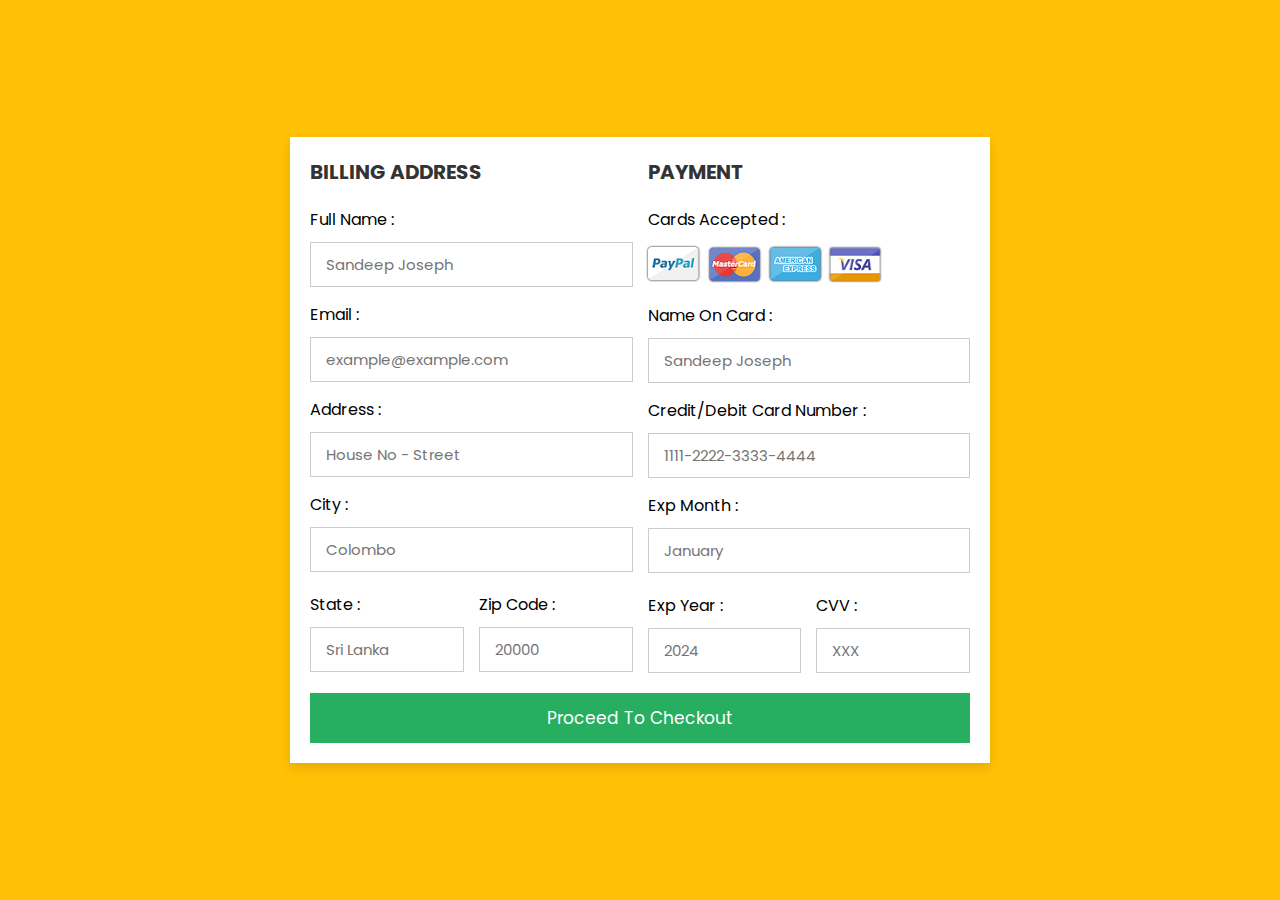
<file: final-Interfaces/index.html>
<!DOCTYPE html>
<html lang="en">
<head>
    <meta charset="UTF-8">
    <meta http-equiv="X-UA-Compatible" content="IE=edge">
    <meta name="viewport" content="width=device-width, initial-scale=1.0">
    
    <!-- custom css file link  -->
    <link rel="stylesheet" href="style.css">

</head>
<body>

<div class="container">

    <form action="">

        <div class="row">

            <div class="col">

                <h3 class="title">billing address</h3>
 
                <div class="inputBox">
                    <span>full name :</span>
                    <input type="text" placeholder="Sandeep Joseph">
                </div>
                <div class="inputBox">
                    <span>email :</span>
                    <input type="email" placeholder="example@example.com">
                </div>
                <div class="inputBox">
                    <span>address :</span>
                    <input type="text" placeholder="House No - Street">
                </div>
                <div class="inputBox">
                    <span>city :</span>
                    <input type="text" placeholder="Colombo">
                </div>

                <div class="flex">
                    <div class="inputBox">
                        <span>state :</span>
                        <input type="text" placeholder="Sri Lanka">
                    </div>
                    <div class="inputBox">
                        <span>zip code :</span>
                        <input type="text" placeholder="20000">
                    </div>
                </div>

            </div>

            <div class="col">

                <h3 class="title">payment</h3>

                <div class="inputBox">
                    <span>Cards Accepted :</span>
                    <img src="images/unnamed.png" alt="">
                </div>
                <div class="inputBox">
                    <span>Name on card :</span>
                    <input type="text" placeholder="Sandeep Joseph">
                </div>
                <div class="inputBox">
                    <span>Credit/Debit Card Number :</span>
                    <input type="number" placeholder="1111-2222-3333-4444">
                </div>
                <div class="inputBox">
                    <span>Exp Month :</span>
                    <input type="text" placeholder="January">
                </div>

                <div class="flex">
                    <div class="inputBox">
                        <span>Exp Year :</span>
                        <input type="number" placeholder="2024">
                    </div>
                    <div class="inputBox">
                        <span>CVV :</span>
                        <input type="text" placeholder="XXX">
                    </div>
                </div>

            </div>
    
        </div>

        <input type="submit" value="Proceed to checkout" class="submit-btn">

    </form>

</div>    
    
</body>
</html>
</file>
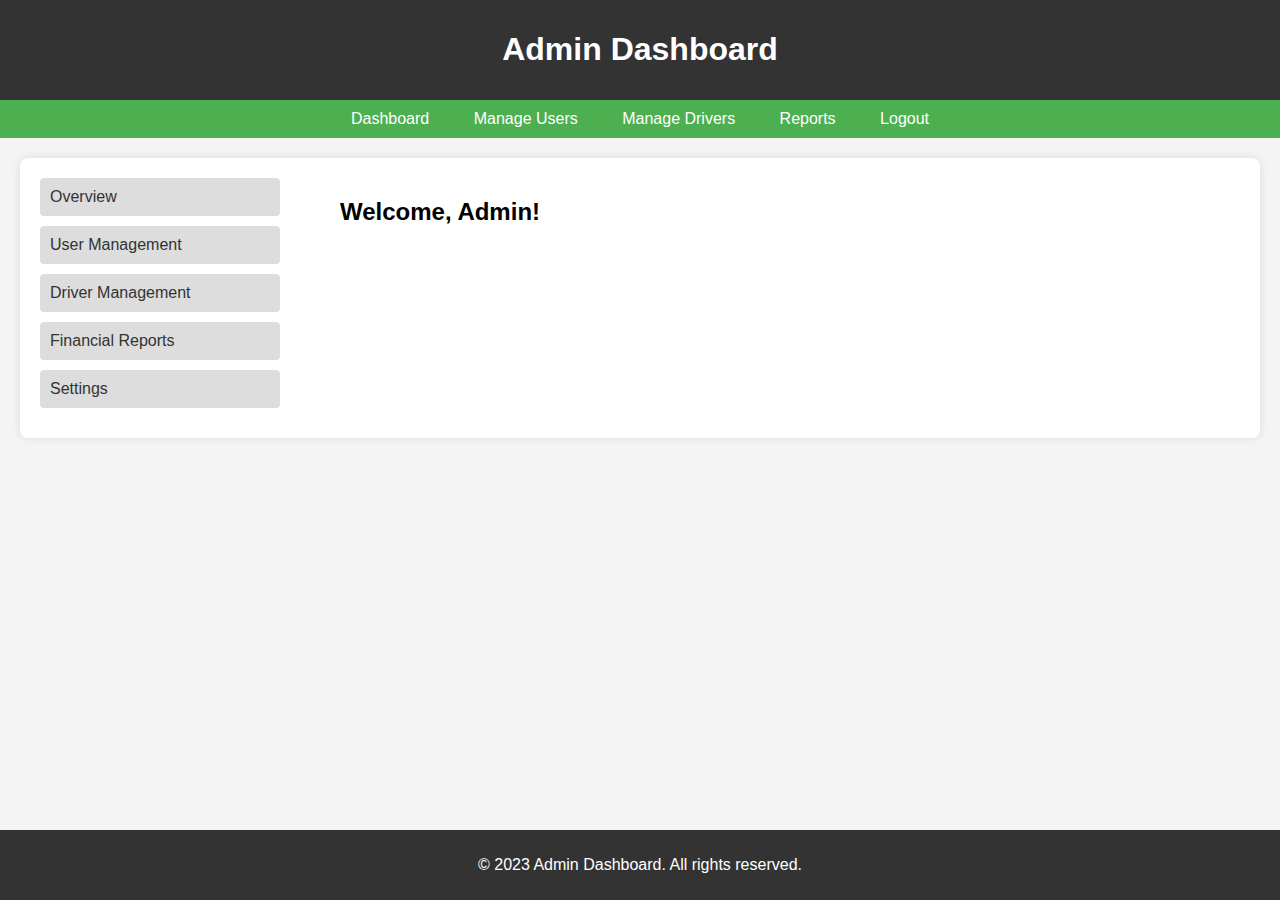
<file: final-Interfaces/adminDashboard.html>
<!DOCTYPE html>
<html lang="en">
<head>
    <meta charset="UTF-8">
    <meta name="viewport" content="width=device-width, initial-scale=1.0">
    <title>Admin Dashboard</title>
    <style>
        body {
            font-family: Arial, sans-serif;
            margin: 0;
            padding: 0;
            background-color: #f4f4f4;
        }

        header {
            background-color: #333;
            color: white;
            padding: 10px 0;
            text-align: center;
        }

        nav {
            background-color: #4CAF50;
            padding: 10px;
            text-align: center;
        }

        nav a {
            color: white;
            text-decoration: none;
            padding: 10px;
            margin: 0 10px;
        }

        .admin-container {
            max-width: 1200px;
            margin: 20px auto;
            background-color: #fff;
            padding: 20px;
            border-radius: 8px;
            box-shadow: 0 0 10px rgba(0, 0, 0, 0.1);
            overflow: hidden;
        }

        .admin-container::after {
            content: "";
            clear: both;
            display: table;
        }

        .admin-sidebar {
            float: left;
            width: 20%;
        }

        .admin-sidebar a {
            display: block;
            padding: 10px;
            margin-bottom: 10px;
            background-color: #ddd;
            color: #333;
            text-decoration: none;
            border-radius: 4px;
        }

        .admin-content {
            float: right;
            width: 75%;
        }

        .admin-content h2 {
            margin-bottom: 20px;
        }

        footer {
            background-color: #333;
            color: white;
            text-align: center;
            padding: 10px 0;
            position: fixed;
            bottom: 0;
            width: 100%;
        }
    </style>
</head>
<body>
    <header>
        <h1>Admin Dashboard</h1>
    </header>

    <nav>
        <a href="#dashboard">Dashboard</a>
        <a href="#manage-users">Manage Users</a>
        <a href="#manage-drivers">Manage Drivers</a>
        <a href="#reports">Reports</a>
        <a href="#logout">Logout</a>
    </nav>

    <div class="admin-container">
        <div class="admin-sidebar">
            <a href="#overview">Overview</a>
            <a href="#user-management">User Management</a>
            <a href="#driver-management">Driver Management</a>
            <a href="#financial-reports">Financial Reports</a>
            <a href="#settings">Settings</a>
        </div>

        <div class="admin-content">
            <h2>Welcome, Admin!</h2>
            <!-- Admin Dashboard Content Goes Here -->
        </div>
    </div>

    <footer>
        <p>&copy; 2023 Admin Dashboard. All rights reserved.</p>
    </footer>
</body>
</html>
</file>
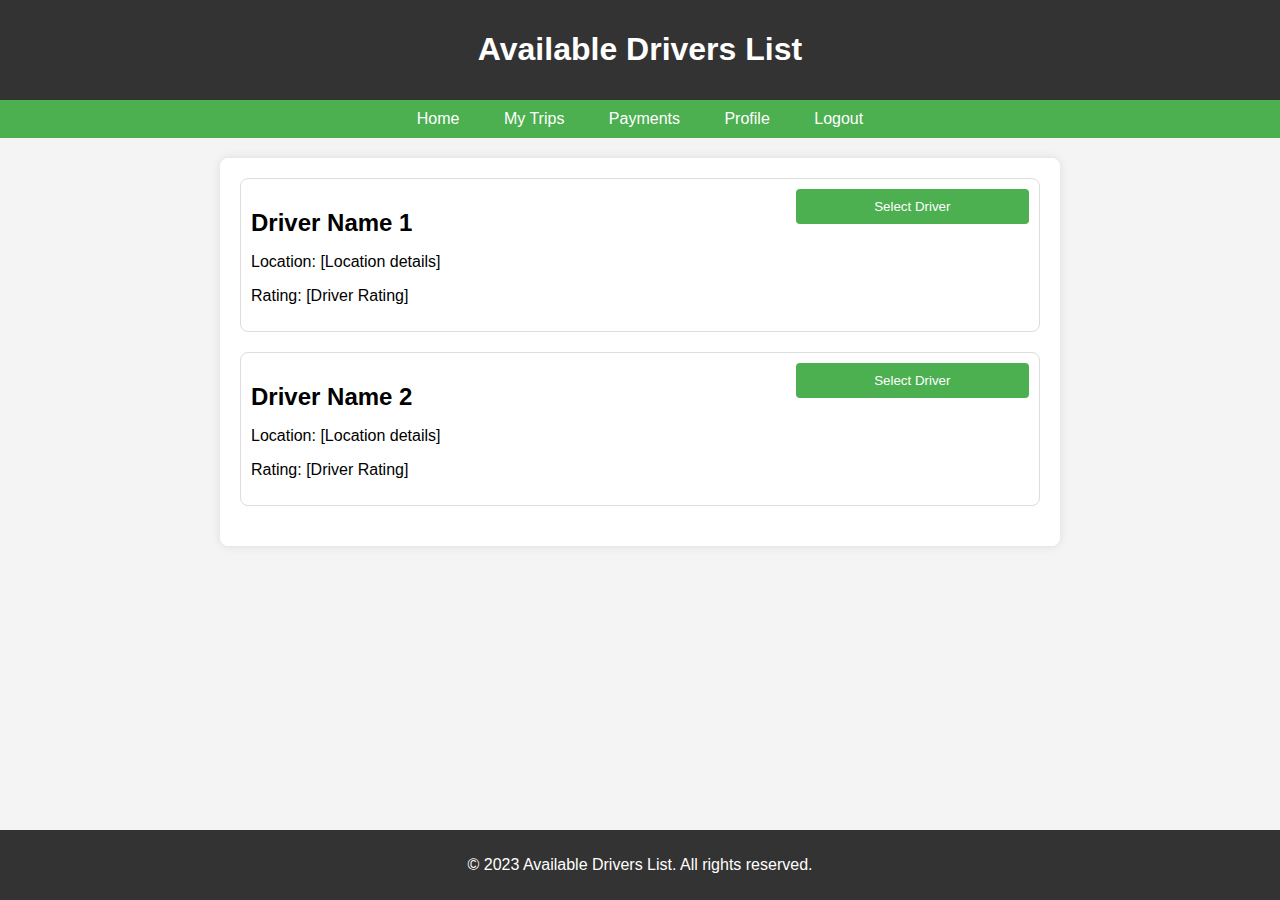
<file: final-Interfaces/driverAvailability.html>
<!DOCTYPE html>
<html lang="en">
<head>
    <meta charset="UTF-8">
    <meta name="viewport" content="width=device-width, initial-scale=1.0">
    <title>Available Drivers List</title>
    <style>
        body {
            font-family: Arial, sans-serif;
            margin: 0;
            padding: 0;
            background-color: #f4f4f4;
        }

        header {
            background-color: #333;
            color: white;
            padding: 10px 0;
            text-align: center;
        }

        nav {
            background-color: #4CAF50;
            padding: 10px;
            text-align: center;
        }

        nav a {
            color: white;
            text-decoration: none;
            padding: 10px;
            margin: 0 10px;
        }

        .drivers-list-container {
            max-width: 800px;
            margin: 20px auto;
            background-color: #fff;
            padding: 20px;
            border-radius: 8px;
            box-shadow: 0 0 10px rgba(0, 0, 0, 0.1);
            overflow: hidden;
        }

        .driver-card {
            border: 1px solid #ddd;
            border-radius: 8px;
            margin-bottom: 20px;
            padding: 10px;
            overflow: hidden;
        }

        .driver-info {
            float: left;
            width: 70%;
        }

        .driver-info h2 {
            margin-bottom: 10px;
        }

        .driver-info p {
            text-align: justify;
        }

        .select-driver {
            float: right;
            width: 30%;
        }

        .select-driver button {
            display: block;
            width: 100%;
            padding: 10px;
            background-color: #4CAF50;
            color: white;
            border: none;
            border-radius: 4px;
            cursor: pointer;
        }

        footer {
            background-color: #333;
            color: white;
            text-align: center;
            padding: 10px 0;
            position: fixed;
            bottom: 0;
            width: 100%;
        }
    </style>
</head>
<body>
    <header>
        <h1>Available Drivers List</h1>
    </header>

    <nav>
        <a href="#home">Home</a>
        <a href="#trips">My Trips</a>
        <a href="#payments">Payments</a>
        <a href="#profile">Profile</a>
        <a href="#logout">Logout</a>
    </nav>

    <div class="drivers-list-container">
        <div class="driver-card">
            <div class="driver-info">
                <h2>Driver Name 1</h2>
                <p>Location: [Location details]</p>
                <p>Rating: [Driver Rating]</p>
            </div>

            <div class="select-driver">
                <button>Select Driver</button>
            </div>
        </div>

        <div class="driver-card">
            <div class="driver-info">
                <h2>Driver Name 2</h2>
                <p>Location: [Location details]</p>
                <p>Rating: [Driver Rating]</p>
            </div>

            <div class="select-driver">
                <button>Select Driver</button>
            </div>
        </div>

        <!-- Add more driver cards as needed -->

    </div>

    <footer>
        <p>&copy; 2023 Available Drivers List. All rights reserved.</p>
    </footer>
</body>
</html>
</file>
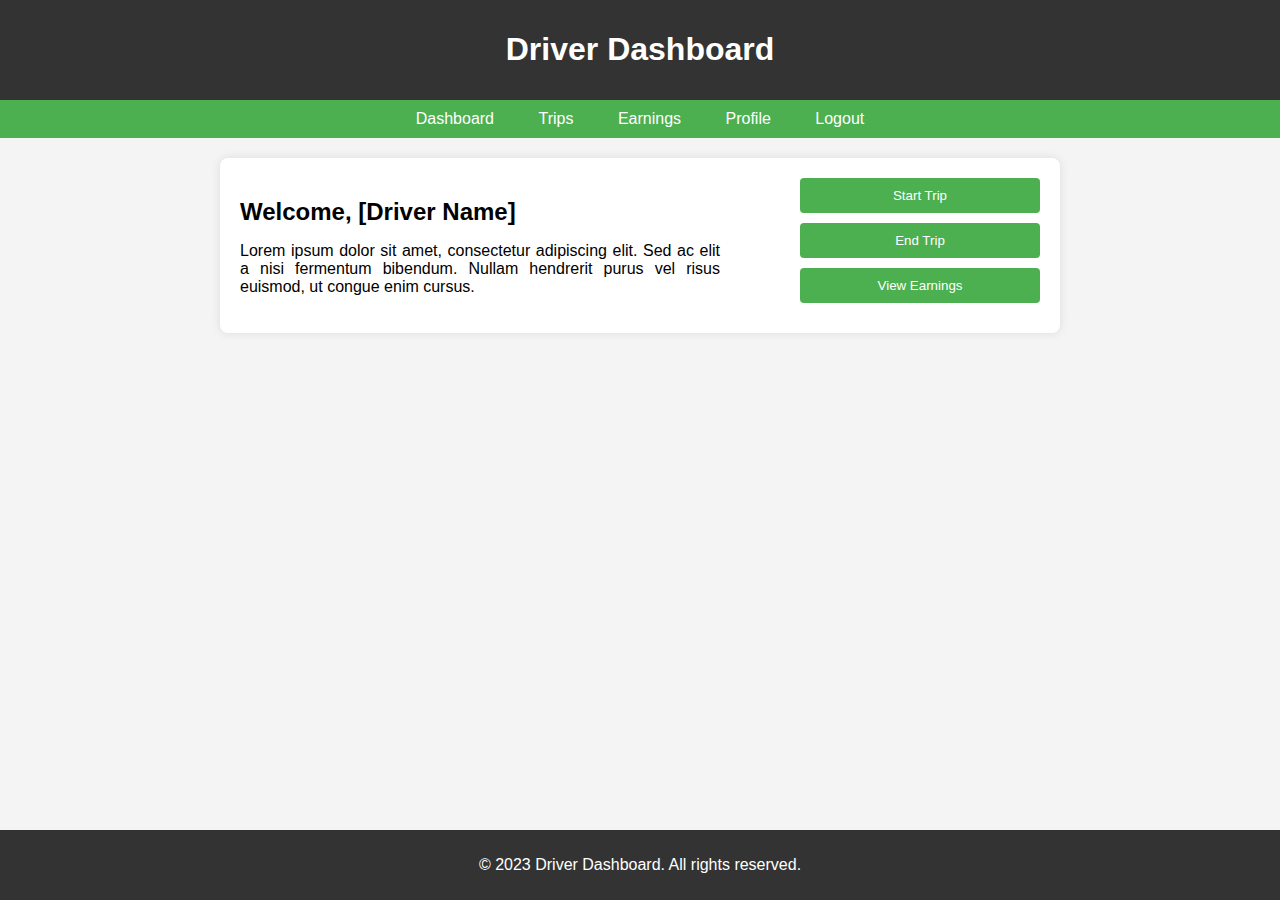
<file: final-Interfaces/driverDashboard.html>
<!DOCTYPE html>
<html lang="en">
<head>
    <meta charset="UTF-8">
    <meta name="viewport" content="width=device-width, initial-scale=1.0">
    <title>Driver Dashboard</title>
    <style>
        body {
            font-family: Arial, sans-serif;
            margin: 0;
            padding: 0;
            background-color: #f4f4f4;
        }

        header {
            background-color: #333;
            color: white;
            padding: 10px 0;
            text-align: center;
        }

        nav {
            background-color: #4CAF50;
            padding: 10px;
            text-align: center;
        }

        nav a {
            color: white;
            text-decoration: none;
            padding: 10px;
            margin: 0 10px;
        }

        .dashboard-container {
            max-width: 800px;
            margin: 20px auto;
            background-color: #fff;
            padding: 20px;
            border-radius: 8px;
            box-shadow: 0 0 10px rgba(0, 0, 0, 0.1);
            overflow: hidden;
        }

        .dashboard-container::after {
            content: "";
            clear: both;
            display: table;
        }

        .driver-info {
            float: left;
            width: 60%;
        }

        .driver-info h2 {
            margin-bottom: 10px;
        }

        .driver-info p {
            text-align: justify;
        }

        .driver-actions {
            float: right;
            width: 30%;
        }

        .driver-actions button {
            display: block;
            width: 100%;
            padding: 10px;
            background-color: #4CAF50;
            color: white;
            border: none;
            border-radius: 4px;
            margin-bottom: 10px;
            cursor: pointer;
        }

        footer {
            background-color: #333;
            color: white;
            text-align: center;
            padding: 10px 0;
            position: fixed;
            bottom: 0;
            width: 100%;
        }
    </style>
</head>
<body>
    <header>
        <h1>Driver Dashboard</h1>
    </header>

    <nav>
        <a href="#dashboard">Dashboard</a>
        <a href="#trips">Trips</a>
        <a href="#earnings">Earnings</a>
        <a href="#profile">Profile</a>
        <a href="#logout">Logout</a>
    </nav>

    <div class="dashboard-container">
        <div class="driver-info">
            <h2>Welcome, [Driver Name]</h2>
            <p>
                Lorem ipsum dolor sit amet, consectetur adipiscing elit. Sed ac elit a nisi fermentum bibendum. 
                Nullam hendrerit purus vel risus euismod, ut congue enim cursus.
            </p>
        </div>

        <div class="driver-actions">
            <button>Start Trip</button>
            <button>End Trip</button>
            <button>View Earnings</button>
        </div>
    </div>

    <footer>
        <p>&copy; 2023 Driver Dashboard. All rights reserved.</p>
    </footer>
</body>
</html>
</file>
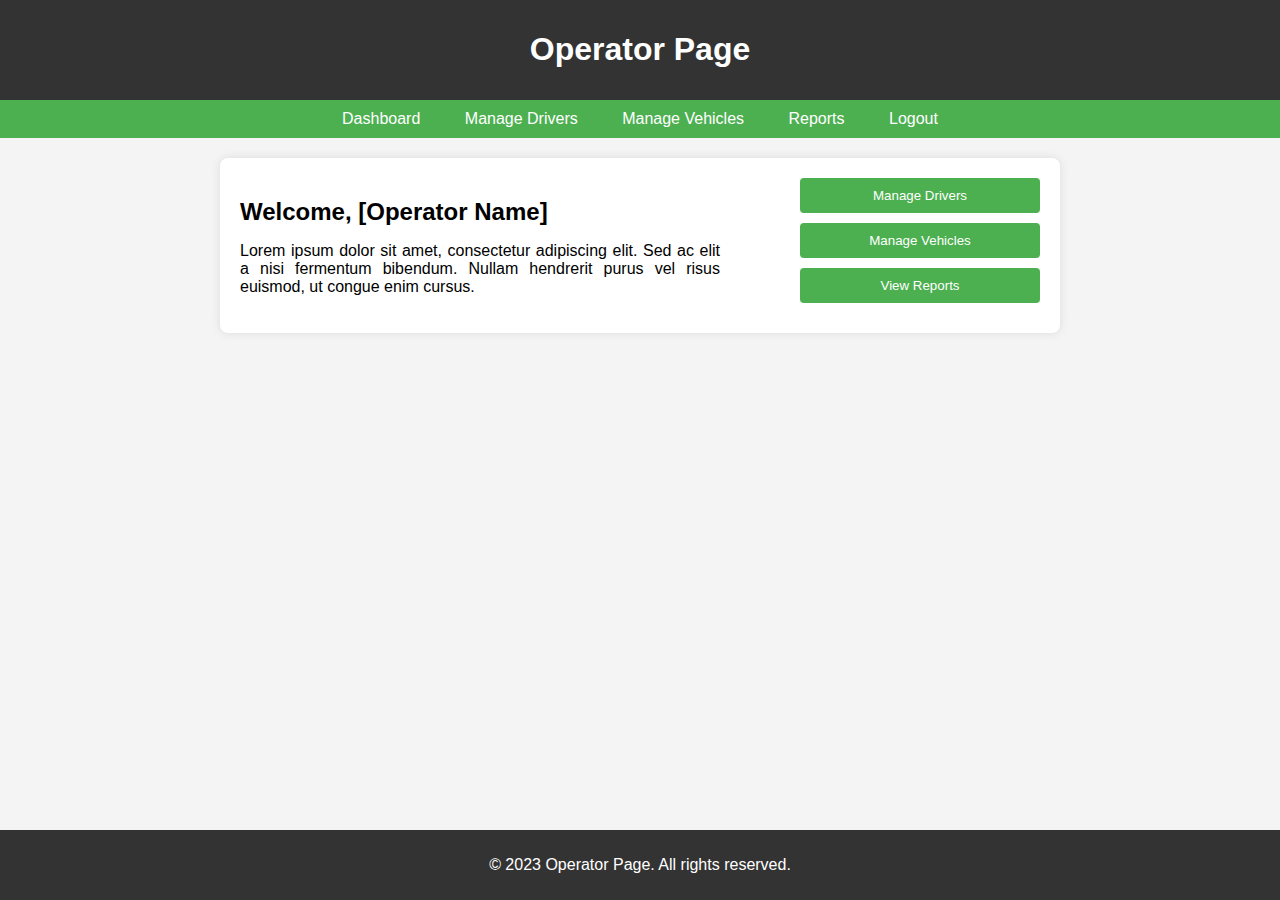
<file: final-Interfaces/operatorPage.html>
<!DOCTYPE html>
<html lang="en">
<head>
    <meta charset="UTF-8">
    <meta name="viewport" content="width=device-width, initial-scale=1.0">
    <title>Operator Page</title>
    <style>
        body {
            font-family: Arial, sans-serif;
            margin: 0;
            padding: 0;
            background-color: #f4f4f4;
        }

        header {
            background-color: #333;
            color: white;
            padding: 10px 0;
            text-align: center;
        }

        nav {
            background-color: #4CAF50;
            padding: 10px;
            text-align: center;
        }

        nav a {
            color: white;
            text-decoration: none;
            padding: 10px;
            margin: 0 10px;
        }

        .operator-container {
            max-width: 800px;
            margin: 20px auto;
            background-color: #fff;
            padding: 20px;
            border-radius: 8px;
            box-shadow: 0 0 10px rgba(0, 0, 0, 0.1);
            overflow: hidden;
        }

        .operator-container::after {
            content: "";
            clear: both;
            display: table;
        }

        .operator-info {
            float: left;
            width: 60%;
        }

        .operator-info h2 {
            margin-bottom: 10px;
        }

        .operator-info p {
            text-align: justify;
        }

        .tasks {
            float: right;
            width: 30%;
        }

        .tasks button {
            display: block;
            width: 100%;
            padding: 10px;
            background-color: #4CAF50;
            color: white;
            border: none;
            border-radius: 4px;
            margin-bottom: 10px;
            cursor: pointer;
        }

        footer {
            background-color: #333;
            color: white;
            text-align: center;
            padding: 10px 0;
            position: fixed;
            bottom: 0;
            width: 100%;
        }
    </style>
</head>
<body>
    <header>
        <h1>Operator Page</h1>
    </header>

    <nav>
        <a href="#dashboard">Dashboard</a>
        <a href="#manage-drivers">Manage Drivers</a>
        <a href="#manage-vehicles">Manage Vehicles</a>
        <a href="#reports">Reports</a>
        <a href="#logout">Logout</a>
    </nav>

    <div class="operator-container">
        <div class="operator-info">
            <h2>Welcome, [Operator Name]</h2>
            <p>
                Lorem ipsum dolor sit amet, consectetur adipiscing elit. Sed ac elit a nisi fermentum bibendum. 
                Nullam hendrerit purus vel risus euismod, ut congue enim cursus.
            </p>
        </div>

        <div class="tasks">
            <button>Manage Drivers</button>
            <button>Manage Vehicles</button>
            <button>View Reports</button>
        </div>
    </div>

    <footer>
        <p>&copy; 2023 Operator Page. All rights reserved.</p>
    </footer>
</body>
</html>
</file>
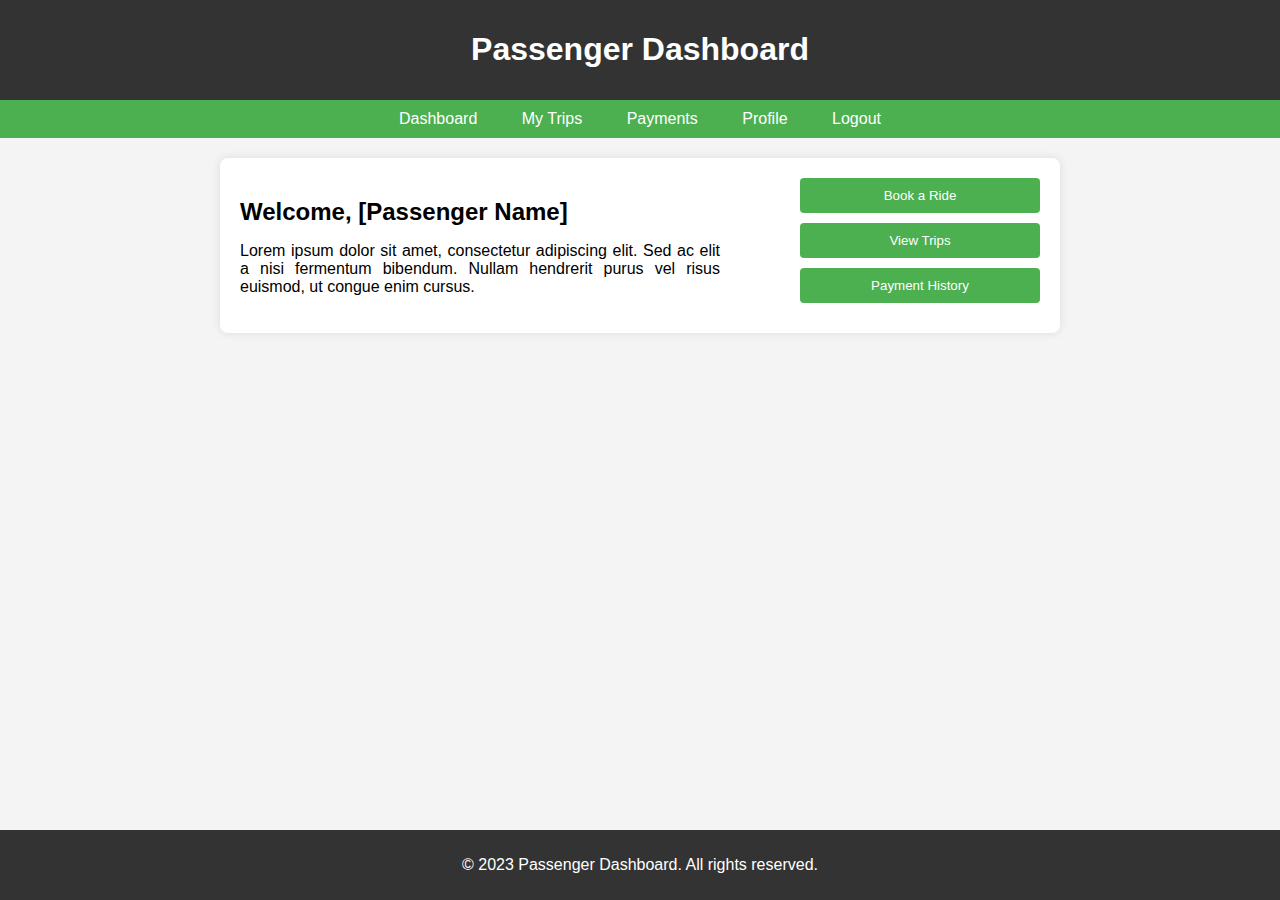
<file: final-Interfaces/passengerDashboard.html>
<!DOCTYPE html>
<html lang="en">
<head>
    <meta charset="UTF-8">
    <meta name="viewport" content="width=device-width, initial-scale=1.0">
    <title>Passenger Dashboard</title>
    <style>
        body {
            font-family: Arial, sans-serif;
            margin: 0;
            padding: 0;
            background-color: #f4f4f4;
        }

        header {
            background-color: #333;
            color: white;
            padding: 10px 0;
            text-align: center;
        }

        nav {
            background-color: #4CAF50;
            padding: 10px;
            text-align: center;
        }

        nav a {
            color: white;
            text-decoration: none;
            padding: 10px;
            margin: 0 10px;
        }

        .dashboard-container {
            max-width: 800px;
            margin: 20px auto;
            background-color: #fff;
            padding: 20px;
            border-radius: 8px;
            box-shadow: 0 0 10px rgba(0, 0, 0, 0.1);
            overflow: hidden;
        }

        .dashboard-container::after {
            content: "";
            clear: both;
            display: table;
        }

        .passenger-info {
            float: left;
            width: 60%;
        }

        .passenger-info h2 {
            margin-bottom: 10px;
        }

        .passenger-info p {
            text-align: justify;
        }

        .ride-options {
            float: right;
            width: 30%;
        }

        .ride-options button {
            display: block;
            width: 100%;
            padding: 10px;
            background-color: #4CAF50;
            color: white;
            border: none;
            border-radius: 4px;
            margin-bottom: 10px;
            cursor: pointer;
        }

        footer {
            background-color: #333;
            color: white;
            text-align: center;
            padding: 10px 0;
            position: fixed;
            bottom: 0;
            width: 100%;
        }
    </style>
</head>
<body>
    <header>
        <h1>Passenger Dashboard</h1>
    </header>

    <nav>
        <a href="#dashboard">Dashboard</a>
        <a href="#trips">My Trips</a>
        <a href="#payments">Payments</a>
        <a href="#profile">Profile</a>
        <a href="#logout">Logout</a>
    </nav>

    <div class="dashboard-container">
        <div class="passenger-info">
            <h2>Welcome, [Passenger Name]</h2>
            <p>
                Lorem ipsum dolor sit amet, consectetur adipiscing elit. Sed ac elit a nisi fermentum bibendum. 
                Nullam hendrerit purus vel risus euismod, ut congue enim cursus.
            </p>
        </div>

        <div class="ride-options">
            <button>Book a Ride</button>
            <button>View Trips</button>
            <button>Payment History</button>
        </div>
    </div>

    <footer>
        <p>&copy; 2023 Passenger Dashboard. All rights reserved.</p>
    </footer>
</body>
</html>
</file>
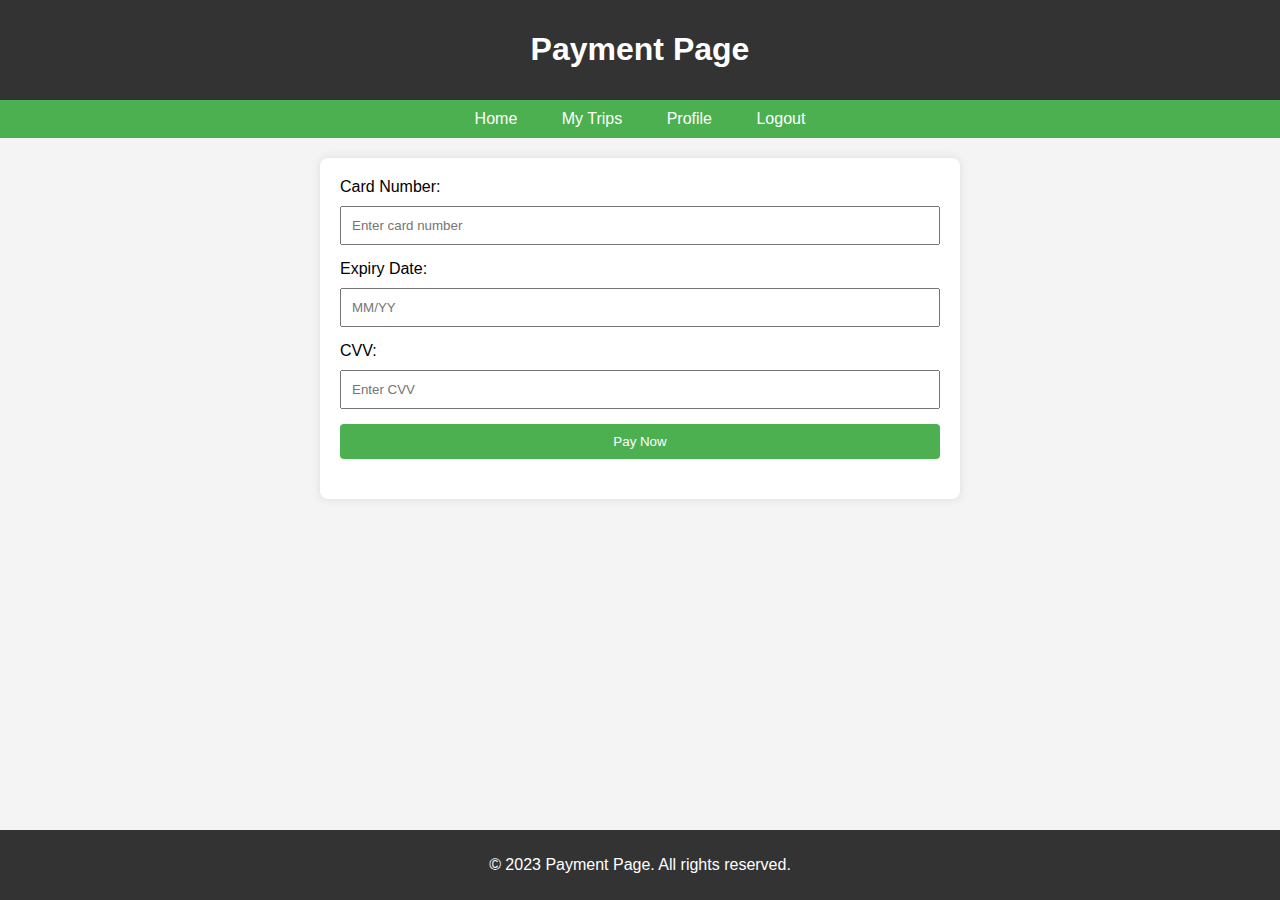
<file: final-Interfaces/passengerPayment.html>
<!DOCTYPE html>
<html lang="en">
<head>
    <meta charset="UTF-8">
    <meta name="viewport" content="width=device-width, initial-scale=1.0">
    <title>Payment Page</title>
    <style>
        body {
            font-family: Arial, sans-serif;
            margin: 0;
            padding: 0;
            background-color: #f4f4f4;
        }

        header {
            background-color: #333;
            color: white;
            padding: 10px 0;
            text-align: center;
        }

        nav {
            background-color: #4CAF50;
            padding: 10px;
            text-align: center;
        }

        nav a {
            color: white;
            text-decoration: none;
            padding: 10px;
            margin: 0 10px;
        }

        .payment-container {
            max-width: 600px;
            margin: 20px auto;
            background-color: #fff;
            padding: 20px;
            border-radius: 8px;
            box-shadow: 0 0 10px rgba(0, 0, 0, 0.1);
            overflow: hidden;
        }

        .payment-form {
            margin-bottom: 20px;
        }

        .payment-form label {
            display: block;
            margin-bottom: 10px;
        }

        .payment-form input {
            width: 100%;
            padding: 10px;
            margin-bottom: 15px;
            box-sizing: border-box;
        }

        .payment-form button {
            display: block;
            width: 100%;
            padding: 10px;
            background-color: #4CAF50;
            color: white;
            border: none;
            border-radius: 4px;
            cursor: pointer;
        }

        footer {
            background-color: #333;
            color: white;
            text-align: center;
            padding: 10px 0;
            position: fixed;
            bottom: 0;
            width: 100%;
        }
    </style>
</head>
<body>
    <header>
        <h1>Payment Page</h1>
    </header>

    <nav>
        <a href="#home">Home</a>
        <a href="#trips">My Trips</a>
        <a href="#profile">Profile</a>
        <a href="#logout">Logout</a>
    </nav>

    <div class="payment-container">
        <form class="payment-form">
            <label for="cardNumber">Card Number:</label>
            <input type="text" id="cardNumber" name="cardNumber" placeholder="Enter card number" required>

            <label for="expiryDate">Expiry Date:</label>
            <input type="text" id="expiryDate" name="expiryDate" placeholder="MM/YY" required>

            <label for="cvv">CVV:</label>
            <input type="text" id="cvv" name="cvv" placeholder="Enter CVV" required>

            <button type="submit">Pay Now</button>
        </form>

        <!-- Display payment summary or other relevant information -->

    </div>

    <footer>
        <p>&copy; 2023 Payment Page. All rights reserved.</p>
    </footer>
</body>
</html>
</file>
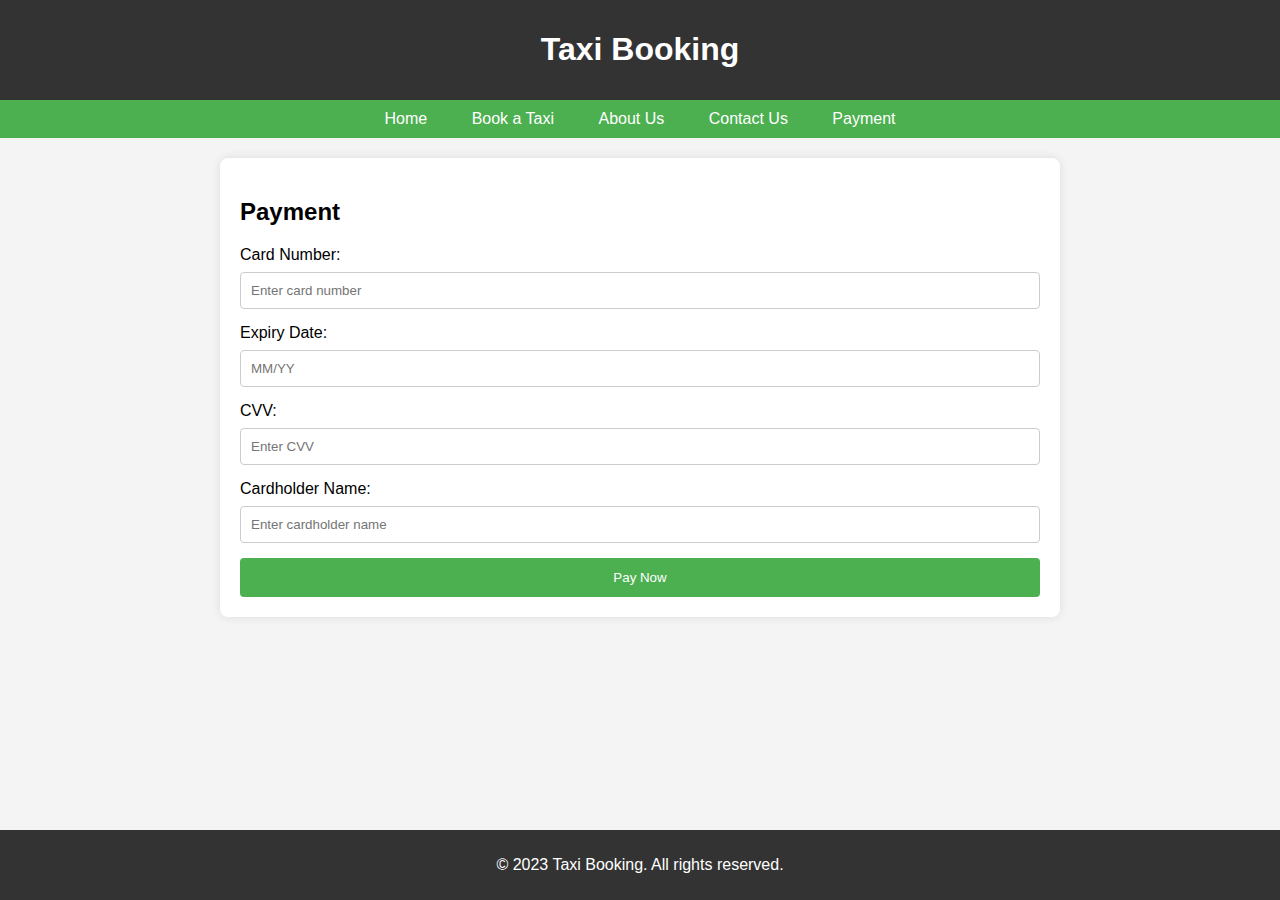
<file: final-Interfaces/payment.html>
<!DOCTYPE html>
<html lang="en">
<head>
    <meta charset="UTF-8">
    <meta name="viewport" content="width=device-width, initial-scale=1.0">
    <title>Taxi Booking - Payment</title>
    <style>
        body {
            font-family: Arial, sans-serif;
            margin: 0;
            padding: 0;
            background-color: #f4f4f4;
        }

        header {
            background-color: #333;
            color: white;
            padding: 10px 0;
            text-align: center;
        }

        nav {
            background-color: #4CAF50;
            padding: 10px;
            text-align: center;
        }

        nav a {
            color: white;
            text-decoration: none;
            padding: 10px;
            margin: 0 10px;
        }

        .container {
            max-width: 800px;
            margin: 20px auto;
            background-color: #fff;
            padding: 20px;
            border-radius: 8px;
            box-shadow: 0 0 10px rgba(0, 0, 0, 0.1);
        }

        form {
            display: flex;
            flex-direction: column;
        }

        label {
            margin-bottom: 8px;
        }

        input, select {
            padding: 10px;
            margin-bottom: 15px;
            border: 1px solid #ccc;
            border-radius: 4px;
        }

        button {
            padding: 12px;
            background-color: #4CAF50;
            color: white;
            border: none;
            border-radius: 4px;
            cursor: pointer;
        }

        footer {
            background-color: #333;
            color: white;
            text-align: center;
            padding: 10px 0;
            position: fixed;
            bottom: 0;
            width: 100%;
        }
    </style>
</head>
<body>
    <header>
        <h1>Taxi Booking</h1>
    </header>

    <nav>
        <a href="#home">Home</a>
        <a href="#booking">Book a Taxi</a>
        <a href="#about">About Us</a>
        <a href="#contact">Contact Us</a>
        <a href="#payment">Payment</a>
    </nav>

    <div class="container">
        <h2>Payment</h2>
        <form action="#" method="post">
            <label for="cardNumber">Card Number:</label>
            <input type="text" id="cardNumber" name="cardNumber" placeholder="Enter card number" required>

            <label for="expiryDate">Expiry Date:</label>
            <input type="text" id="expiryDate" name="expiryDate" placeholder="MM/YY" required>

            <label for="cvv">CVV:</label>
            <input type="text" id="cvv" name="cvv" placeholder="Enter CVV" required>

            <label for="cardHolderName">Cardholder Name:</label>
            <input type="text" id="cardHolderName" name="cardHolderName" placeholder="Enter cardholder name" required>

            <button type="submit">Pay Now</button>
        </form>
    </div>

    <footer>
        <p>&copy; 2023 Taxi Booking. All rights reserved.</p>
    </footer>
</body>
</html>
</file>
<file: final-Interfaces/style.css>
@import url('https://fonts.googleapis.com/css2?family=Poppins:wght@100;300;400;500;600&display=swap');

*{
  font-family: 'Poppins', sans-serif;
  margin:0; padding:0;
  box-sizing: border-box;
  outline: none; border:none;
  text-transform: capitalize;
  transition: all .2s linear;
}

.container{
  display: flex;
  justify-content: center;
  align-items: center;
  padding:25px;
  min-height: 100vh;
  background: linear-gradient(90deg, #ffc005 60%, #ffc005 40.1%);
}

.container form{
  padding:20px;
  width:700px;
  background: #fff;
  box-shadow: 0 5px 10px rgba(0,0,0,.1);
}

.container form .row{
  display: flex;
  flex-wrap: wrap;
  gap:15px;
}

.container form .row .col{
  flex:1 1 250px;
}

.container form .row .col .title{
  font-size: 20px;
  color:#333;
  padding-bottom: 5px;
  text-transform: uppercase;
}

.container form .row .col .inputBox{
  margin:15px 0;
}

.container form .row .col .inputBox span{
  margin-bottom: 10px;
  display: block;
}

.container form .row .col .inputBox input{
  width: 100%;
  border:1px solid #ccc;
  padding:10px 15px;
  font-size: 15px;
  text-transform: none;
}

.container form .row .col .inputBox input:focus{
  border:1px solid #000;
}

.container form .row .col .flex{
  display: flex;
  gap:15px;
}

.container form .row .col .flex .inputBox{
  margin-top: 5px;
}

.container form .row .col .inputBox img{
  height: 34px;
  margin-top: 5px;
  filter: drop-shadow(0 0 1px #000);
}

.container form .submit-btn{
  width: 100%;
  padding:12px;
  font-size: 17px;
  background: #27ae60;
  color:#fff;
  margin-top: 5px;
  cursor: pointer;
}

.container form .submit-btn:hover{
  background: #2ecc71;
}
</file>
